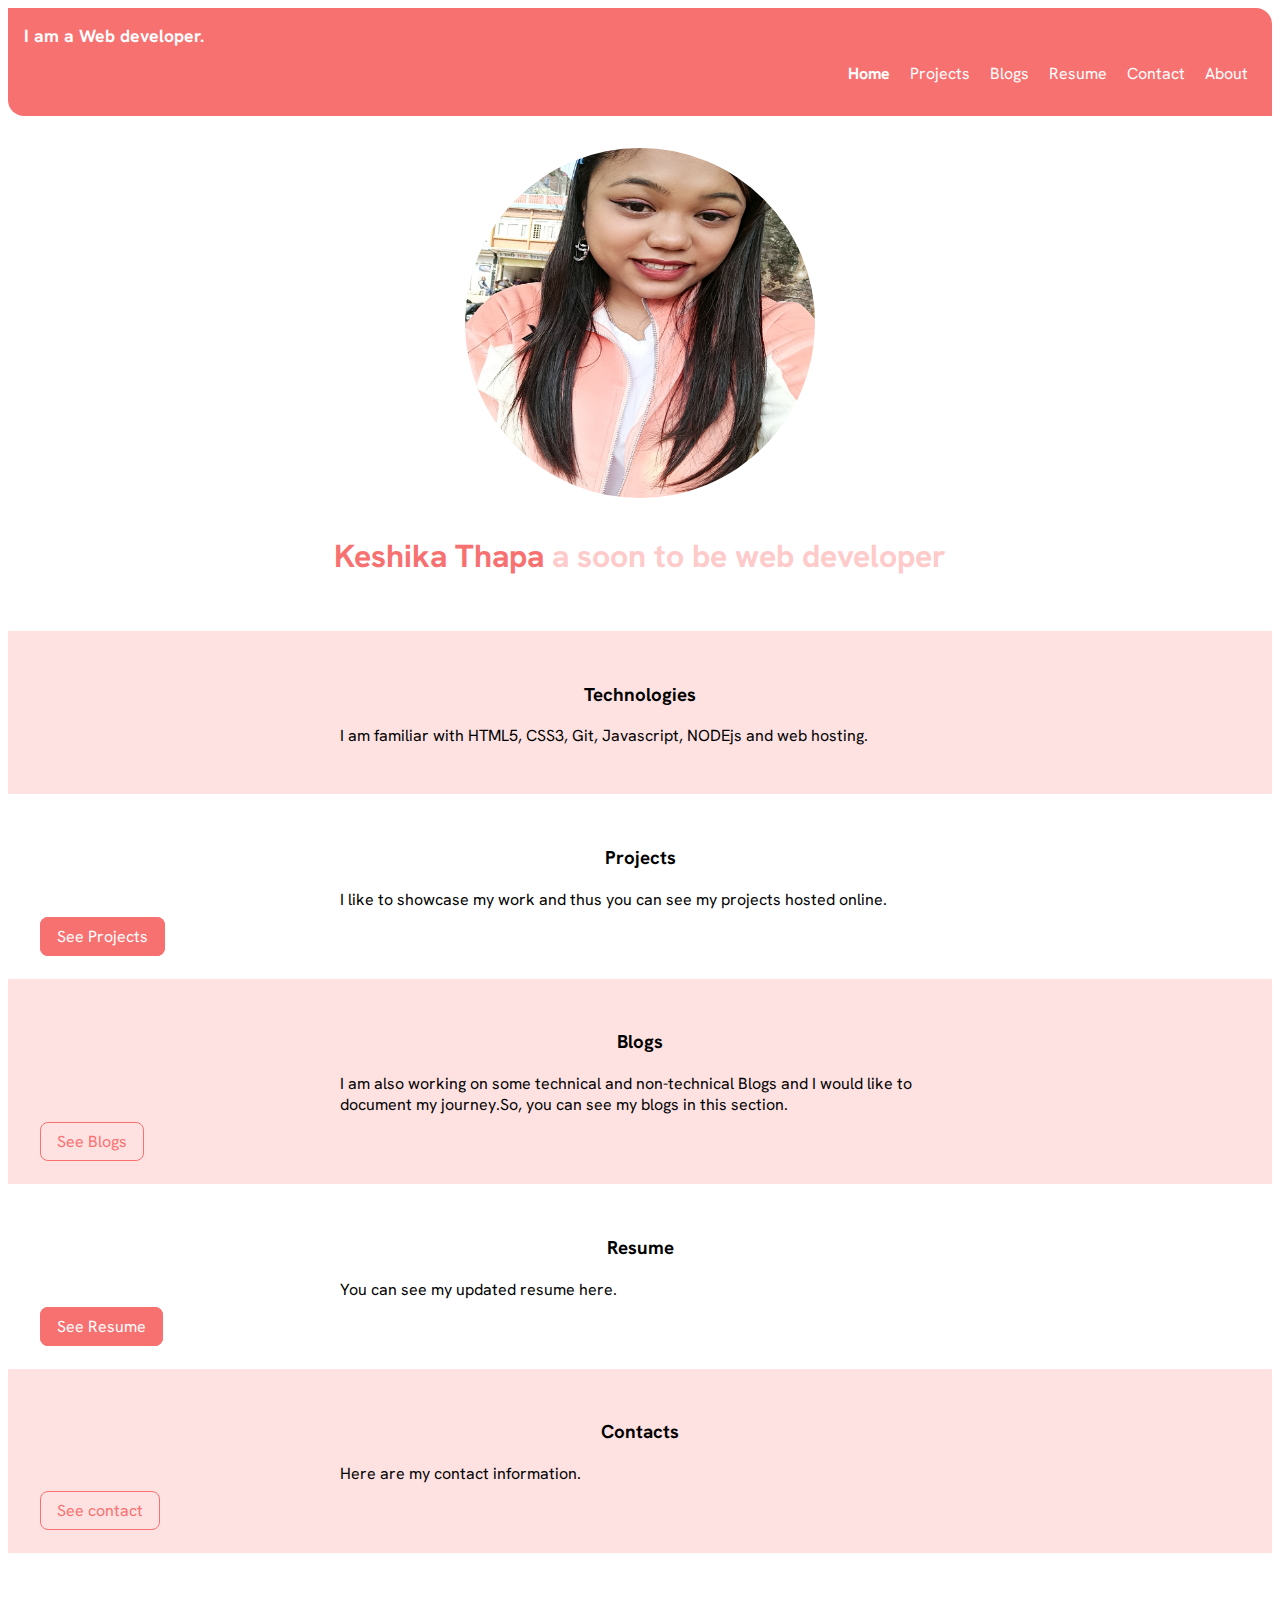
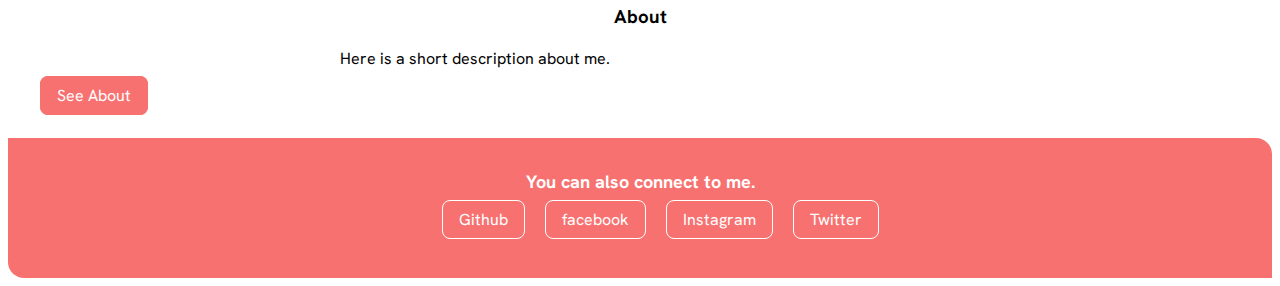
<file: index.html>
<!DOCTYPE html>
<html lang="en">

<head>
    <meta charset="UTF-8">
    <meta http-equiv="X-UA-Compatible" content="IE=edge">
    <meta name="viewport" content="width=device-width, initial-scale=1.0">
    <title>Home | Keshika</title>
    <link href="styles.css" rel="stylesheet" />

</head>

<body>
    <nav class="navigation container">

        <div class="nav-brand">I am a Web developer.</div>
        <ul class=" list-item-inline list-non-bullet nav-pills">
            <li>
                <a class="display link-active" href="./#">Home</a>
            </li>
            <li>
                <a class="display" href="./projects.html">Projects</a>
            </li>
            <li>
                <a class="display" href="./blogs.html">Blogs</a>
            </li>
            <li>
                <a class="display" href="./resume.html">Resume</a>
            </li>
            <li>
                <a class="display" href="./contact.html">Contact</a>
            </li>
            <li>
                <a class="display" href="./about.html">About</a>
            </li>


        </ul>

    </nav>


    <header class="hero">

        <img class="keshika-img" src="images/keshika.jpg"/>
        <h1 class="hero-heading"><span class="heading-inverted"> Keshika Thapa</span> a soon to be web developer</h1>

    </header>

    <section class="section ow">
        <div class="container container-center">
            <h3>Technologies</h3>
            <p>I am familiar with HTML5, CSS3, Git, Javascript,
                NODEjs and web hosting.</p>
        </div>
    </section>

    <section class="section">
        <div class="container container-center">
            <h3>Projects</h3>
            <p>I like to showcase my work and thus you can see my projects hosted online.</p>
        </div>
        <a class="link primary-link" href="./projects.html"> See Projects</a>
    </section>

    <section class="section ow">
        <div class="container container-center">
            <h3>Blogs</h3>
            <p>I am also working on some technical and non-technical Blogs and I would like to document my journey.So,
                you can see my blogs in this section.</p>
        </div>
        <a class="link secondary-link" href="./blogs.html">See Blogs</a>
    </section>

    <section class="section">
        <div class="container container-center">
            <h3>Resume</h3>
            <p>You can see my updated resume here.</p>
        </div>
        <a class="link primary-link" href="./resume.html">See Resume</a>
    </section>

    <section class="section ow">
        <div class="container container-center">
            <h3>Contacts</h3>
            <p>Here are my contact information.</p>
        </div>
        <a class="link secondary-link" href="./contact.html">See contact</a>
    </section>

    <section class="section">
        <div class="container container-center">
            <h3>About</h3>
            <p>Here is a short description about me.</p>
        </div>
        <a class="link primary-link" href="./about.html">See About</a>
    </section>

    <footer class="footer">
        <div class="footer-header">You can also connect to me.</div>
        <uL class="social-links list-non-bullet list-item-inline">
            <li><a class="link" href="https://github.com/itskeshika"> Github</a></li>
            <li><a class="link" href="https://www.facebook.com/profile.php?id=100077909850074"> facebook</a></li>
            <li><a class="link" href="https://www.instagram.com/thapa_keshika/"> Instagram</a></li>
            <li><a class="link" href="https://twitter.com/kesu201"> Twitter</a></li>
        </uL>
    </footer>














</body>

</html>
</file>
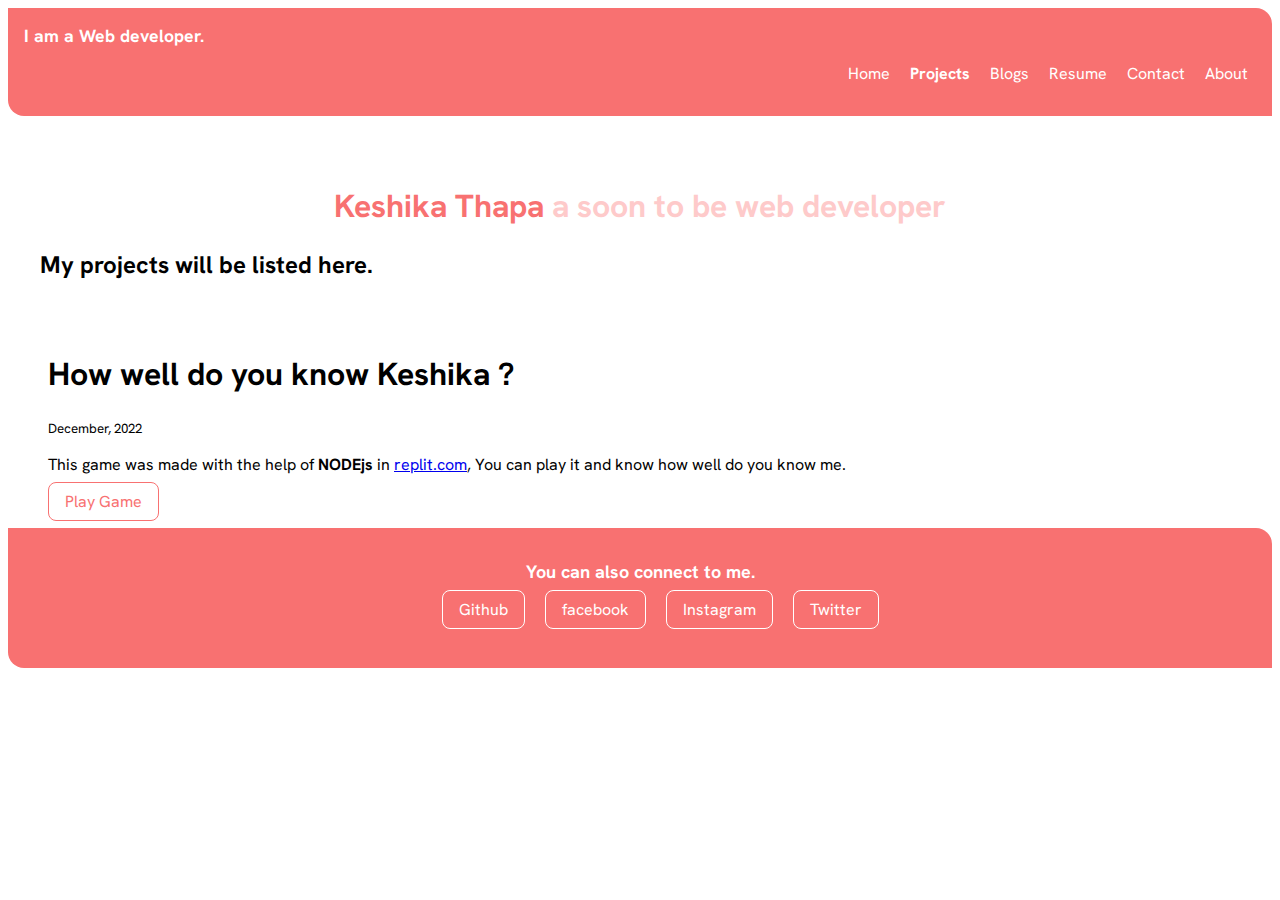
<file: projects.html>
<!DOCTYPE html>
<html lang="en">
<head>
    <meta charset="UTF-8">
    <meta http-equiv="X-UA-Compatible" content="IE=edge">
    <meta name="viewport" content="width=device-width, initial-scale=1.0">
    <title>Projects</title>
    <link href="styles.css" rel="stylesheet"/>

</head>
<body>
    <nav class="navigation container">

        <div class="nav-brand">I am a Web developer.</div>
        <ul class=" list-item-inline list-non-bullet nav-pills">
            <li>
                <a class="display" href="index.html">Home</a>
            </li>
            <li>
                <a class="display link-active" href="projects.html">Projects</a>
            </li>
            <li>
                <a class="display" href="blogs.html">Blogs</a>
            </li>
            <li>
                <a class="display" href="resume.html">Resume</a>
            </li>
            <li>
                <a class="display" href="contact.html">Contact</a>
            </li>
             <li>
                <a class="display" href="about.html">About</a>
            </li>


        </ul> 

   </nav>

    <header class="hero">

        <h1 class="hero-heading"><span class="heading-inverted"> Keshika Thapa</span> a soon to be web developer</h1>
        <h2> My projects will be listed here.</h2>

    </header>

    <ol reversed>
        <h1>How well do you know Keshika ?</h1>
        <small>December, 2022</small>
        <p>This game was made with the help of <strong>NODEjs</strong> in 
            <a href="https://replit.com/">replit.com</a>, You can play it and 
            know how well do you know me.
        </p> 
        
        <a class="link secondary-link"  href="https://replit.com/@KeshikaThapa/My-last-game?embed=1&output=1">Play Game</a>
    </ol>

    <footer class="footer">
        <div class="footer-header">You can also connect to me.</div>
        <uL class="social-links list-non-bullet list-item-inline">
            <li><a class="link" href="https://github.com/itskeshika"> Github</a></li>
            <li><a class="link" href="https://www.facebook.com/profile.php?id=100077909850074"> facebook</a></li>
            <li><a class="link" href="https://www.instagram.com/thapa_keshika/"> Instagram</a></li>
            <li><a class="link" href="https://twitter.com/kesu201"> Twitter</a></li>
        </uL>
    </footer>

</body>
</html>
</file>
<file: styles.css>
@import url('https://fonts.googleapis.com/css2?family=Hanken+Grotesk:ital,wght@1,300&family=Heebo&family=Roboto+Condensed&display=swap');

:root {
    --primary-color: #f87171;
    --secondary-color: #fecaca;
    --tertiary-color: #fee2e2;
}

body {
    font-family: 'Hanken Grotesk', sans-serif;
    box-sizing: border-box;

}

hr {
    margin: 1rem 0rem
}

.container {
    padding-left: 1rem;
    padding-right: 1rem;
}

.container-center {
    max-width: 600px;
    margin: auto
}

/**links**/


.link {
    text-decoration: none;
    padding: 0.5rem 1rem;
    border-radius: 0.5rem;
    border: 1px solid;
}

.primary-link {
    background-color: var(--primary-color);
    border-color: var(--primary-color);
    color: white;
}

.secondary-link {
    color: var(--primary-color);
    border-color: var(--primary-color);
}

.list-non-bullet {
    list-style: none;
}

.list-item-inline>li {
    display: inline;
    padding: 0.5rem 0.5rem
}

.navigation {
    background-color: var(--primary-color);
    color: white;
    padding: 1rem;
    border-bottom-left-radius: 1rem;
    border-top-right-radius: 1rem;
}

.navigation .nav-pills {
    text-align: right;
}

.navigation .nav-brand {
    font-weight: bold;
    font-size: 1.1rem;
}

.navigation .display {
    text-decoration: none;
    color: white;
}

.navigation .link-active {
    font-weight: bold;
}

.hero {
    padding: 2rem;
}

.hero .keshika-img {
    width: 350px;
    height: 350px;
    display: block;
    margin: auto;
    border-radius: 100%;
}

.hero .hero-heading {
    text-align: center;
    color: var(--secondary-color);
    padding-top: 1rem;
}

.hero .hero-heading .heading-inverted {
    color: var(--primary-color);
}

.section h3 {
    text-align: center;
}

.ow {
    background-color: var(--tertiary-color);
}

.section {
    padding: 2rem;
}

.footer {
    background-color: var(--primary-color);
    padding: 2rem 1rem;
    text-align: center;
    color: white;
    border-top-right-radius: 1rem;
    border-bottom-left-radius: 1rem;
}

.footer .link {
    color: white;
}

.footer .ul {
    padding-inline-start: 0px;
}

.footer .footer-header {
    font-weight: bold;
    font-size: large;
}
</file>
